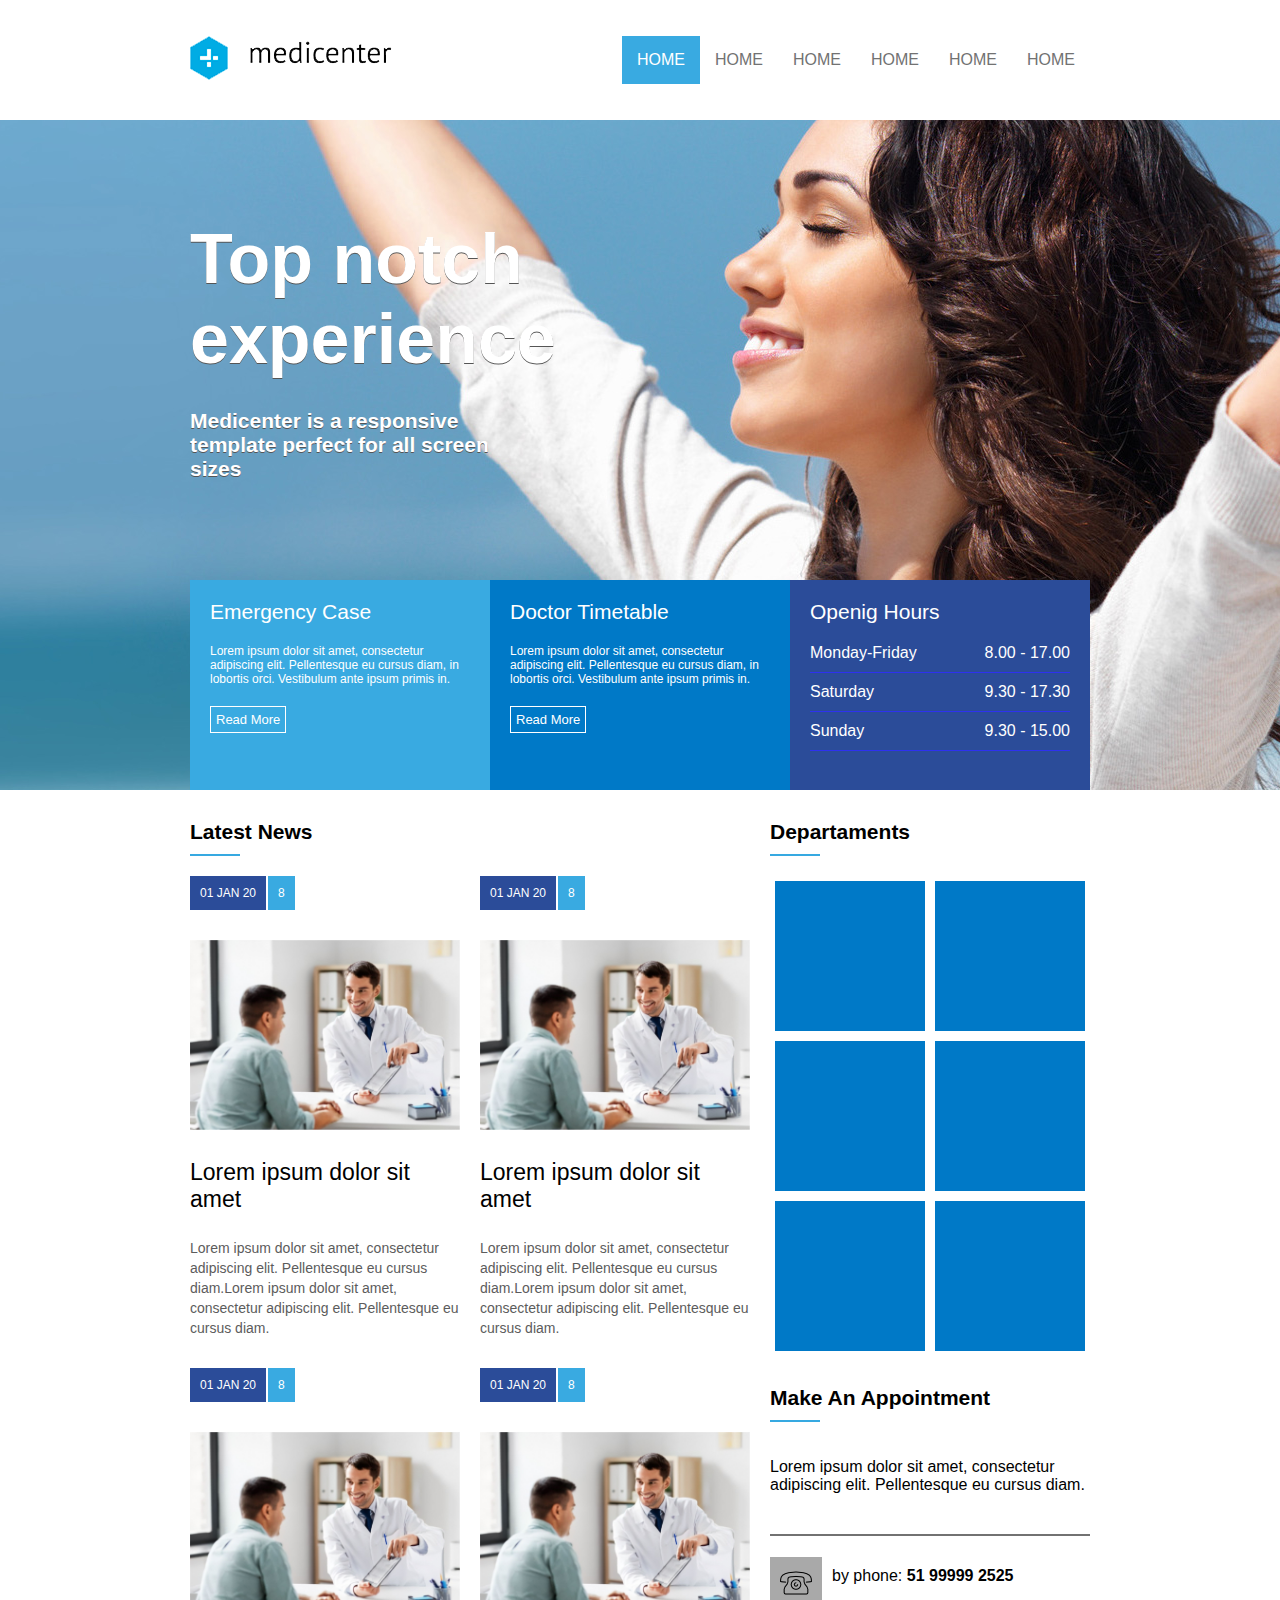
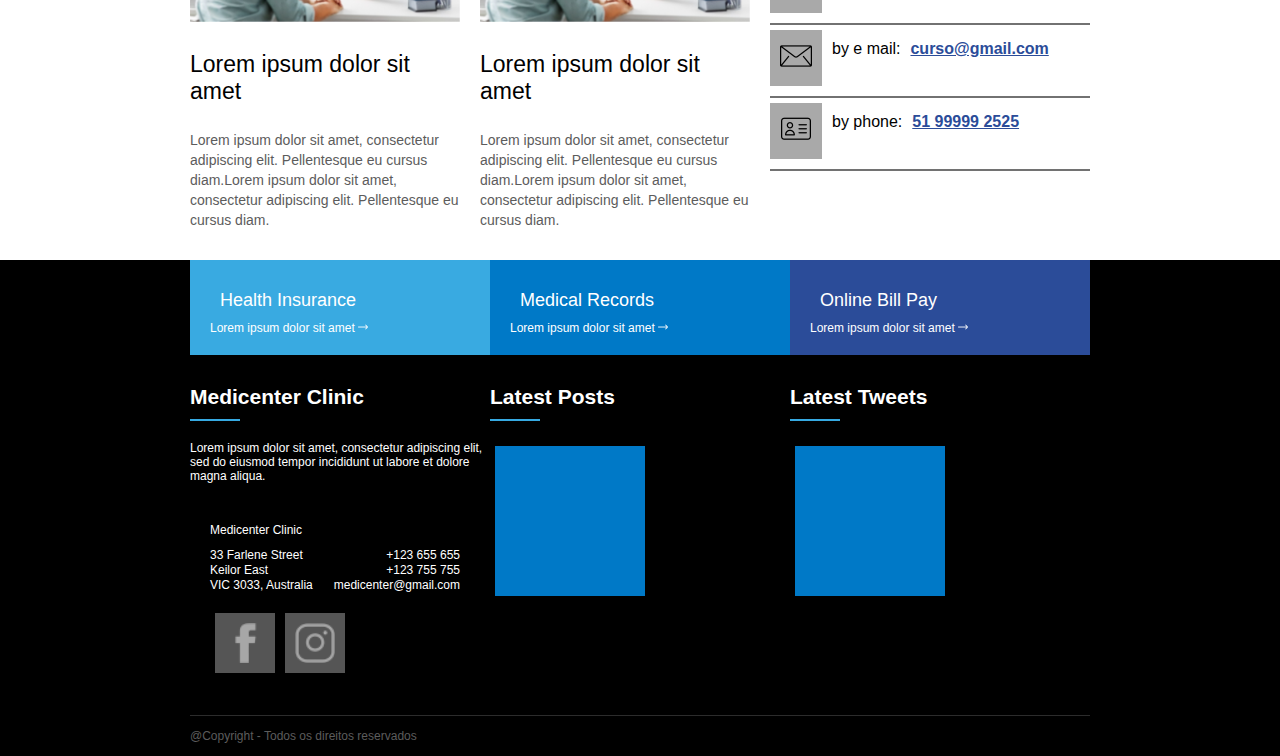
<file: 7-flexboxNaPratica/index.html>
<!DOCTYPE html>
<html lang="pt">
<head>
    <meta charset="UTF-8">
    <meta http-equiv="X-UA-Compatible" content="IE=edge">
    <meta name="viewport" content="width=device-width, initial-scale=0">
    <link rel="stylesheet" type="text/css" href="assets/css/style.css" />
    <title>Projeto: Site com Flexbox e HTML Semântico</title>
</head>
<body>
    <header>
        <div class="container">
            <div class="logo">
                <a href=""><img src="assets/images/logo.png" /></a>
            </div>
            <div class="menu">
                <nav>
                    <ul>
                        <li class="active"><a href="">HOME</a></li>
                        <li><a href="">HOME</a></li>
                        <li><a href="">HOME</a></li>
                        <li><a href="">HOME</a></li>
                        <li><a href="">HOME</a></li>
                        <li><a href="">HOME</a></li>
                    </ul>
                </nav>
            </div>
        </div>
    </header>  
    <section id="banner">
        <div class="container column">
            <div class="banner_headline">
                <h1>Top notch experience</h1>
                <h2>Medicenter is a responsive template perfect for all screen sizes</h2>
            </div>
            <div class="banner_options">
                <div class="banner1">
                   <div class="banner_title">Emergency Case</div>  
                   <div class="banner_desc">Lorem ipsum dolor sit amet, consectetur adipiscing elit. Pellentesque eu cursus diam, in lobortis orci. Vestibulum ante ipsum primis in.</div>  
                   <a href="">Read More</a>     
                </div>
                <div class="banner2">
                    <div class="banner_title">Doctor Timetable</div>
                    <div class="banner_desc">Lorem ipsum dolor sit amet, consectetur adipiscing elit. Pellentesque eu cursus diam, in lobortis orci. Vestibulum ante ipsum primis in.</div>
                    <a href="">Read More</a>
                </div>
                <div class="banner3">
                    <div class="banner_title">Openig Hours</div>
                    <div class="banner_desc2a">
                        <div class="banner_desc2b">Monday-Friday</div>
                        <div class="banner_desc2c">8.00 - 17.00</div>
                    </div>
                    <div class="banner_desc2">
                        <div class="banner_desc2b">Saturday</div>
                        <div class="banner_desc2c">9.30 - 17.30</div>
                    </div>
                    <div class="banner_desc2">
                        <div class="banner_desc2b">Sunday</div>
                        <div class="banner_desc2c">9.30 - 15.00</div>
                    </div>
                </div>
            </div>
        </div>
    </section>  
    <section id="geral">
        <div class="container">
            <section>
                <div class="widget_title">
                    <div class="widget_title_text">Latest News</div>
                    <div class="widget_title_bar"></div>
                </div>

                <div class="widget_body flex">
                    <article>
                        <a href="">
                        <div class="news_data">
                            <div class="news_posted_at">01 JAN 20</div>
                            <div class="news_comments">8</div>
                            
                        </div>        
                        <div class="news_thumbnail">   
                                 <img src="assets/images/consulta.jpg">
                        </div>
                        <div class="news_title">
                            Lorem ipsum dolor sit amet
                        </div>
                        <div class="news_resume">
                            Lorem ipsum dolor sit amet, consectetur adipiscing elit. Pellentesque eu cursus diam.Lorem ipsum dolor sit amet, consectetur adipiscing elit. Pellentesque eu cursus diam.
                        </div>
                        </a>
                    </article>    
                    <article>
                        <a href="">
                        <div class="news_data">
                            <div class="news_posted_at">01 JAN 20</div>
                            <div class="news_comments">8</div>
                            
                        </div>        
                        <div class="news_thumbnail">   
                                 <img src="assets/images/consulta.jpg">
                        </div>
                        <div class="news_title">
                            Lorem ipsum dolor sit amet
                        </div>
                        <div class="news_resume">
                            Lorem ipsum dolor sit amet, consectetur adipiscing elit. Pellentesque eu cursus diam.Lorem ipsum dolor sit amet, consectetur adipiscing elit. Pellentesque eu cursus diam.
                        </div>
                        </a>
                    </article>    
                    <article>
                        <a href="">
                        <div class="news_data">
                            <div class="news_posted_at">01 JAN 20</div>
                            <div class="news_comments">8</div>
                            
                        </div>        
                        <div class="news_thumbnail">   
                                 <img src="assets/images/consulta.jpg">
                        </div>
                        <div class="news_title">
                            Lorem ipsum dolor sit amet
                        </div>
                        <div class="news_resume">
                            Lorem ipsum dolor sit amet, consectetur adipiscing elit. Pellentesque eu cursus diam.Lorem ipsum dolor sit amet, consectetur adipiscing elit. Pellentesque eu cursus diam.
                        </div>
                        </a>
                    </article>    
                    <article>
                        <a href="">
                        <div class="news_data">
                            <div class="news_posted_at">01 JAN 20</div>
                            <div class="news_comments">8</div>
                            
                        </div>        
                        <div class="news_thumbnail">   
                                 <img src="assets/images/consulta.jpg">
                        </div>
                        <div class="news_title">
                            Lorem ipsum dolor sit amet
                        </div>
                        <div class="news_resume">
                            Lorem ipsum dolor sit amet, consectetur adipiscing elit. Pellentesque eu cursus diam.Lorem ipsum dolor sit amet, consectetur adipiscing elit. Pellentesque eu cursus diam.
                        </div>
                        </a>
                    </article>    
                </div>
            </section> 
            
            <aside>
                <div class="widget">
                    <div class="widget_title">
                        <div class="widget_title_text">Departaments</div>
                        <div class="widget_title_bar"></div>
                    </div>

                    <div class="widget_body">
                        <div class="widget_body_box"></div>
                        <div class="widget_body_box"></div>
                    </div>
                    <div class="widget_body">
                        <div class="widget_body_box"></div>
                        <div class="widget_body_box"></div>
                    </div>
                    <div class="widget_body">
                        <div class="widget_body_box"></div>
                        <div class="widget_body_box"></div>
                    </div>
                </div>
                
                <div class="widget">
                    <div class="widget_title">
                        <div class="widget_title_text">Make An Appointment</div>
                        <div class="widget_title_bar"></div>
                    </div>

                    <div class="widget_body">
                        <p>Lorem ipsum dolor sit amet, consectetur adipiscing elit. Pellentesque eu cursus diam.</p>
                    </div>
                    <div class="widget_body_desc">
                        <div class="widget_body_img"><img src="assets/images/telefone.png"></div>
                        <div class="widget_body_desc_text"> by phone: <strong>51 99999 2525</strong></div>
                    </div>
                    <div class="widget_body_desc">
                        <div class="widget_body_img"><img src="assets/images/mail.png"></div>
                        <div class="widget_body_desc_text"> by e mail: </div><div class="text_dec">curso@gmail.com</div>
                    </div>
                    <div class="widget_body_desc">
                        <div class="widget_body_img"><img src="assets/images/contact.png"></div>
                        <div class="widget_body_desc_text"> by phone: </div> <div class="text_dec">51 99999 2525</div>
                    </div>
                    
                   
                </div>
            </aside>
        </div>
    </section> 
    <footer>
        <div class="container flexColumn">
            <div class="footer_menu">
                
                    <div class="fm1">
                        <a href="">
                            <div class="news_title">
                                Health Insurance
                            </div>
                            <div class="news_resume">
                                Lorem ipsum dolor sit amet <img src="assets/images/seta.png" />
                            </div>
                        </a>
                    </div>
                
                
                   <div class="fm2">
                       <a href=""> 
                        <div class="news_title">
                            Medical Records
                        </div>
                        <div class="news_resume">
                            Lorem ipsum dolor sit amet <img src="assets/images/seta.png" />
                        </div>
                       </a>
                    </div> 
                
                
                
                    <div class="fm3">
                       <a href=""> 
                        <div class="news_title">
                            Online Bill Pay
                        </div>
                        <div class="news_resume">
                            Lorem ipsum dolor sit amet <img src="assets/images/seta.png" />
                        </div>
                       </a>
                    </div>
                
                
            </div>
        

            <div class="footer_area">
                <div class="footer_areaitem">
                    <div class="widget_title">
                        <div class="widget_title_text">Medicenter Clinic</div>
                        <div class="widget_title_bar"></div>
                    </div>
                    <div class="news_resume">
                        Lorem ipsum dolor sit amet, consectetur adipiscing elit, sed do eiusmod tempor incididunt ut labore et dolore magna aliqua. 
                    </div>
                    <div class="banner3">
                        <div class="banner_desc2a">
                            <div class="news_resume">Medicenter Clinic</div>
                        </div>
                        <div class="banner_desc2">
                            <div class="banner_desc2b">33 Farlene Street</div>
                            <div class="banner_desc2c">+123 655 655</div>
                        </div>
                        <div class="banner_desc2">
                            <div class="banner_desc2b">Keilor East</div>
                            <div class="banner_desc2c">+123 755 755</div>
                        </div>
                        <div class="banner_desc2">
                            <div class="banner_desc2b">VIC 3033, Australia</div>
                            <div class="banner_desc2c">medicenter@gmail.com</div>
                        </div>
                        <div class="social">
                           <img src="assets/images/face.png"/>
                           <img src="assets/images/instagram.png"/>
                        </div>
                        
                    </div>
                </div>
                <div class="footer_areaitem">
                    <div class="widget_title">
                        <div class="widget_title_text">Latest Posts</div>
                        <div class="widget_title_bar"></div>
                    </div>

                    <div class="widget_body">
                        <div class="widget_body_box"></div>
                    </div>
                </div>
                <div class="footer_areaitem">
                    <div class="widget_title">
                        <div class="widget_title_text">Latest Tweets</div>
                        <div class="widget_title_bar"></div>
                    </div>

                    <div class="widget_body">
                        <div class="widget_body_box"></div>
                    </div>
                </div>
                
            </div>

            <div class="footer_copy">
                @Copyright - Todos os direitos reservados
            </div>
        </div>
    </footer> 
</body>
</html>
</file>
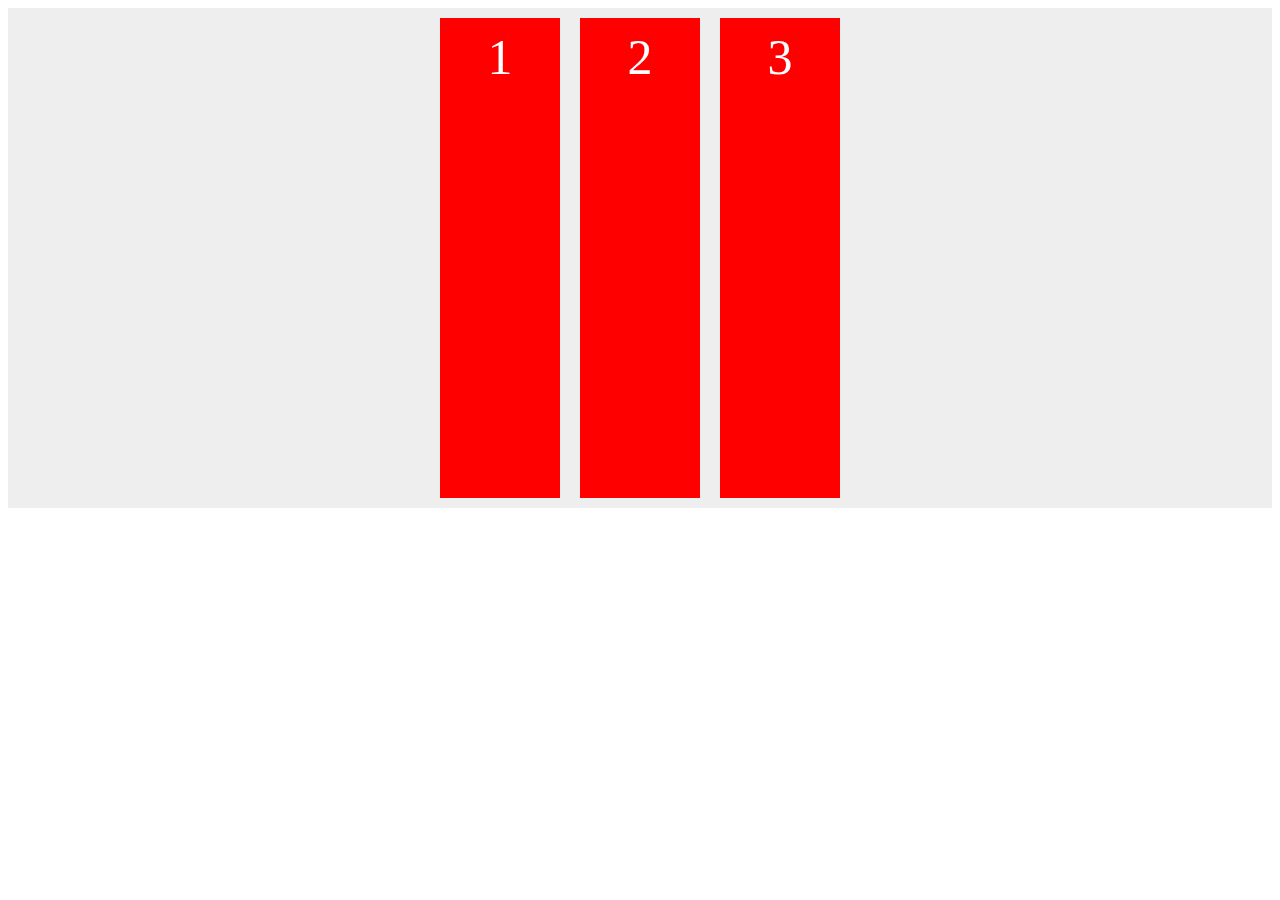
<file: 7-flexboxNaPratica/2-flexboxAlinhamentosI.html>
<!DOCTYPE html>
<html lang="pt">
<head>
    <meta charset="UTF-8">
    <meta http-equiv="X-UA-Compatible" content="IE=edge">
    <meta name="viewport" content="width=device-width, initial-scale=1.0">
    <link rel="stylesheet" type="text/css" href="style.css" />
    <title>2 - Flexbox - Alinhamentos I</title>
</head>
<body>
    <div class="container">
        <div>1</div>
        <div>2</div>
        <div>3</div>
    </div>
</body>
</html>
</file>
<file: 7-flexboxNaPratica/assets/css/style.css>
*{
    font-family: arial;
}
body{
    margin: 0px;
    padding: 0px;
}
header{
    display: flex;
    justify-content: center;
    height: 120px;;
}
.container{
    display: flex;
    justify-content: space-between;
    width: 900px;
}

.logo{
    display: flex;
    align-items: center;
}

.logo a:hover{
    background-color: #fff;
}

.menu{
    display: flex;
    align-items: center;
}

nav ul,
nav li{
    list-style: none;
    margin: 0;
    padding: 0;
}

nav ul{
    display: flex;
}
nav a{
    display: block;
    padding: 15px;
    text-transform: uppercase;
    text-decoration: none;
    color: #727272;
}

nav .active a, 
a:hover{
    background-color: #39aae1;
    color: #ffffff;
}

#banner{
    display: flex;
    justify-content: center;
    background-image: url(../images/img1.jpg);
    background-position: center;
    background-size: cover;
    height: 670px;
}

.column{
    flex-direction: column;
}

.banner_headline{
    flex: 1;
    display: flex;
    flex-direction: column;
    justify-content: center;
}

.banner_headline h1{
    max-width: 350px;
    color: #fff;
    font-size: 70px;
    text-shadow: 0px 1px 0px #555;
    margin: 0;
    padding: 0;
}

.banner_headline h2{
    max-width: 350px;
    color: #fff;
    font-size: 21px;
    text-shadow: 0px 1px 0px #555;
    margin: 0;
    margin-top: 30px;
    padding: 0;

}

.banner_options{
    height: 210px;
    display: flex;

}

.banner1,
.banner2,
.banner3{
    flex: 1;
    color: #fff;
    padding: 20px;
}

.banner1{
    background-color: #39aae1;
}
.banner2{
    background-color: #0079c7;
}
.banner3{
    background-color: #2b4c99;
}

.banner_title{
    font-size: 21px;
}

.banner_desc{
    font-size: 12px;
    margin-top: 20px;
    margin-bottom: 20px;
}

.banner_options a{
    display: inline-block;
    border: 1px solid #fff;
    padding: 5px;
    text-decoration: none;
    color: #fff;
    font-size: 13px;
}

.banner_options a:hover{
    background-color: #5c66ee;
}

.banner_desc2a{
    display: flex;
    justify-content: space-between;
    border-bottom: 1px solid rgb(46, 49, 240);
    margin-top: 20px;
    padding-bottom: 10px;
}

.banner_desc2b{
    width: 107px;
}
.banner_desc2{
    display: flex;
    justify-content: space-between;
    border-bottom: 1px solid rgb(46, 49, 240);
    margin-top: 10px;
    padding-bottom: 10px;
    margin-bottom: 10px;
}

.banner_desc2c{
    text-align: right;
    flex-direction: row-reverse;
    
}

#geral{
    display: flex;
    justify-content: center;
}

#geral section{
    flex: 2;
}

#geral aside{
    flex: 1;
}

.widget_title{
    margin-top: 30px;
    margin-bottom: 20px;
}

.widget_title_text{
    color: #000;
    font-size: 21px;
    font-weight: bold;
}

.widget_title_bar{
    width: 50px;
    height: 2px;
    background-color: #36a9e1;
    margin-top: 10px;
}

.widget_body{
   display: flex;
   justify-content: space-between; 
   flex: 1;
}

.widget_body p{
    padding-bottom: 40px;
    border-bottom: 2px solid #727272;
}
.widget_body_box{
    margin: 5px;
    width: 150px;
    height: 150px;
    background-color: #0079c7;
}

.text_dec{
    display: flex;
    justify-content: space-between;
    margin-top: 10px;
    text-decoration: underline;
    color: #2b4c99;
    font-weight: bold;
}

.widget_body_img{
    background-color: darkgray;
    padding: 10px;
}

.widget_body_desc{
    display: flex;
    justify-content: left;
    border-bottom: 2px solid #727272;
    margin-top: 5px;
    padding-bottom: 10px;
}

.widget_body_desc_text{
    margin: 10px;
}

.flex{
    display: flex;
    flex-wrap: wrap;
}
article{
    flex: 1;
    min-width: 250px;
    margin-right: 20px;
}
article .news_data{
    display: flex;
}

article .news_posted_at{
    background-color: #2b4c99;
    color: #fff;
    font-size: 12px;
    padding: 10px;
    margin-right: 2px;
}

article .news_comments{
    background-color: #39aae1;
    color: #fff;
    font-size: 12px;
    padding: 10px;
}

article .news_thumbnail{
    margin-top: 30px;
}

article .news_thumbnail img{
    width: 100%;
    height: auto;
}

article .news_title{
    margin-top: 25px;
    margin-bottom: 25px;
    font-size: 23px;
    color: #000;
}

article .news_resume{
    font-size: 14px;
    color: #5c5c5c;
    line-height: 20px;
    margin-bottom: 30px;
}

article a{
    text-decoration: none;
}

footer{
    display: flex;
    justify-content: center;
    background-color: #000;

}

.flexColumn{
    flex-direction: column;
    color: #fff;
}

.footer_menu{
    display: flex;
 }

 .fm1, .fm2, .fm3 {
    flex: 1;
    color: #fff;
 }

.fm1{
    background-color: #39aae1;
}
.fm2{
    background-color: #0079c7;
}
.fm3{
    background-color: #2b4c99;
}

.footer_menu a{
    display: block;
    text-decoration: none;
    color: #fff;
    padding: 20px;
    color: #fff;
}

.fm1 :hover{
    background-color: #39aae1;
}

.fm2 :hover{
    background-color: #0077c7;
}

.fm3 :hover{
    background-color: #2b4c99;
}

.footer_area{
    display: flex;
}

.footer_areaitem{
    flex:1;
}

footer .widget_title_text{
    color: #fff;
}

footer .widget_body_box{
    /*background-color: #000;*/
}

.footer_copy{
    border-top: 1px solid #2c2c2c;
    height: 40px;
    line-height: 40px;
    color: #5c5c5c;
    font-size: 12px;
    margin-top: 2px;
}

footer .news_title{
    font-size: 18px;
    margin: 10px;
}

footer .news_resume{
    font-size: 12px;
   
}

footer .news_resume img{
    width: 10px;
}

footer .banner3{
    background-color: #000;
}

footer .banner_desc2{
    width: 250px;
    display: flex;
    justify-content: space-between;
    margin: 0;
    font-size: 12px;
    border-bottom: 1px solid #000;
    padding: 0;
}

footer .banner_desc2a{
    width: 130px;
    border-bottom: 1px solid #000;
    display: flex;
    justify-content: space-between;
    padding-bottom: 10px;
}
footer .banner_desc2b{
    width: 160px;
    
}

.social{
    display: flex;
 }

.social img{
    margin: 20px 5px;
    width: 40px;
    padding: 10px;
    background-color: #555;
}
</file>
<file: 7-flexboxNaPratica/style.css>
.container{
    display: flex;
    height: 500px;
    justify-content: center; /* Alinhamento horizontal */
    /*align-items: center;  Alinhamento verdical*/
    background-color: #eee;
}

.container div{
    width: 100px;
    background-color: #ff0000;
    margin: 10px;
    padding: 10px;
    font-size:50px;
    text-align: center;
    color: #ffffff;
    }
</file>
